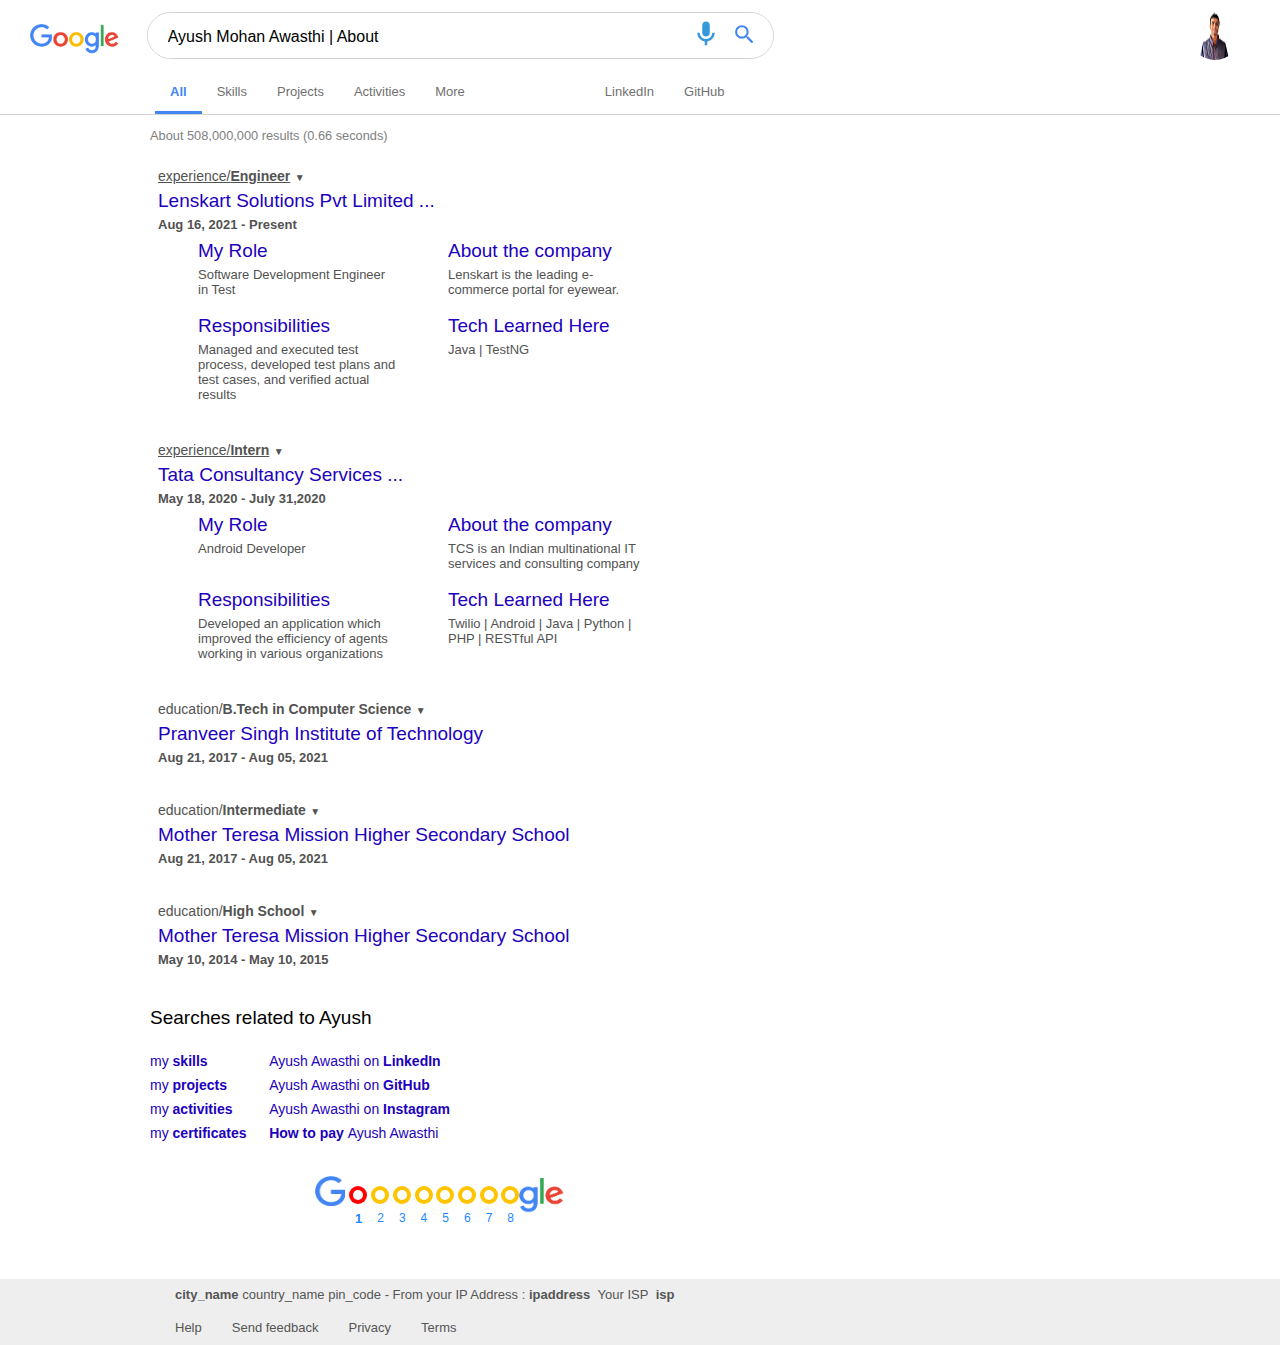
<file: index.html>
<!DOCTYPE html>
<html>

<head>
    <meta charset="UTF-8">
    <meta name="viewport" content="width=device-width, initial-scale=1.0">
    <meta http-equiv="X-UA-Compatible" content="ie=edge">
    <meta name="description" content="Ayush Mohan Awasthi: Former Intern at Tata Consultancy Services, Infosys Cerified Software Programmer, Developer">
    <meta name="keywords" content="Ayush, Mohan, Awasthi,ayush mohan awasthi, website, website of ayush mohan awasthi,ayushmawasthi , kanpur, psit, pranveer singh, institute of Technology, developer, programmer, brogrammers, tcs,infosys,infy, tata consultancy services, internhip at TCS">
    <meta name="robots" content="noindex,nofollow">
	<meta name="google-site-verification" content="7w2g60NiLD3s0f5WfZWv7Onof4WMf_c8eqR58-sQtfo" />
    <title>Ayush Mohan Awasthi</title>
    <link rel="shortcut icon" type="image/ico" href="https://media-exp1.licdn.com/dms/image/C5603AQFtDE-Z0llV3A/profile-displayphoto-shrink_800_800/0/1621324430178?e=1641427200&v=beta&t=HNYuMSIvUrWRlV164iGo85T98xbrF_G5tLGb1G7TwL0" />
    <link rel="stylesheet" type="text/css" href="style.css" />
    <script>
        function  hint(){
            document.getElementById("searchbartext").value="Click on mic button";
        }
        function reset()
        {
            document.getElementById("searchbartext").value="Ayush Mohan Awasthi | About";
        }
        function hintskills()
        {
            document.getElementById("searchbartext").value="Ayush Mohan Awasthi | Skills";
        }
        function hintprojects()
        {
            document.getElementById("searchbartext").value="Ayush Mohan Awasthi | Projects";   
        }
        function hintmail()
        {
            document.getElementById("searchbartext").value="Mail : ayushmawasthi@gmail.com";   
        }
        function hintwhatsapp()
        {
            document.getElementById("searchbartext").value="Ayush Mohan Awasthi | WhatsApp";
        }
        function hintgithub()
        {
            document.getElementById("searchbartext").value="Ayush Mohan Awasthi | GitHub";
        }
        function hintlinkedin()
        {
            document.getElementById("searchbartext").value="Ayush Mohan Awasthi | LinkedIn";
        }
        function hintactivities()
        {
            document.getElementById("searchbartext").value="Ayush Mohan Awasthi | Activites";
        }
        function hintcontact()
        {
            document.getElementById("searchbartext").value="Click to contact";
        }
        function contact()
        {
            window.open("/contact.html");
        }
    </script>

<script>document.documentElement.className = 'js';</script>
<link rel="stylesheet" href="https://use.fontawesome.com/releases/v5.7.1/css/all.css" integrity="sha384-fnmOCqbTlWIlj8LyTjo7mOUStjsKC4pOpQbqyi7RrhN7udi9RwhKkMHpvLbHG9Sr" crossorigin="anonymous">
 <!-- Global site tag (gtag.js) - Google Analytics -->
 <script async src="https://www.googletagmanager.com/gtag/js?id=UA-145445250-1"></script>
 <script>
     window.dataLayer = window.dataLayer || [];

     function gtag() {
         dataLayer.push(arguments);
     }
     gtag('js', new Date());

     gtag('config', 'UA-145445250-1');
 </script>
</head>

<body>
    <div id="header">
        <div id="topbar">
            <img id="searchbarimage" src="./img/google.png" />
            <div id="searchbar" type="text">
                <input id="searchbartext" type="text" value="Ayush Mohan Awasthi | About" />
                <button id="searchbarmic" onclick="speak();" onmouseover="hint();" onmouseout="reset();">
                    <svg xmlns="http://www.w3.org/2000/svg" x="0px" y="0px" width="30" height="30" viewBox="0 0 172 172"
                        style=" fill:#000000;">
                        <g fill="none" fill-rule="nonzero" stroke="none" stroke-width="1" stroke-linecap="butt"
                            stroke-linejoin="miter" stroke-miterlimit="10" stroke-dasharray="" stroke-dashoffset="0"
                            font-family="none" font-weight="none" font-size="none" text-anchor="none"
                            style="mix-blend-mode: normal">
                            <path d="M0,172v-172h172v172z" fill="none"></path>
                            <g fill="#3498db">
                                <path
                                    d="M86,14.33333c-11.87517,0 -21.5,9.62483 -21.5,21.5v43c0,11.87517 9.62483,21.5 21.5,21.5c11.87517,0 21.5,-9.62483 21.5,-21.5v-43c0,-11.87517 -9.62483,-21.5 -21.5,-21.5zM35.83333,78.83333c0,25.26462 18.70044,46.10479 43,49.59277v22.07389h14.33333v-22.07389c24.29956,-3.48799 43,-24.32815 43,-49.59277h-14.33333c0,19.78717 -16.04617,35.83333 -35.83333,35.83333c-19.78717,0 -35.83333,-16.04617 -35.83333,-35.83333z">
                                </path>
                            </g>
                        </g>
                    </svg>
                </button>
                <button id="searchbarbutton">
                    <svg focusable="false" xmlns="http://www.w3.org/2000/svg" viewBox="0 0 24 24">
                        <path
                            d="M15.5 14h-.79l-.28-.27A6.471 6.471 0 0 0 16 9.5 6.5 6.5 0 1 0 9.5 16c1.61 0 3.09-.59 4.23-1.57l.27.28v.79l5 4.99L20.49 19l-4.99-5zm-6 0C7.01 14 5 11.99 5 9.5S7.01 5 9.5 5 14 7.01 14 9.5 11.99 14 9.5 14z">
                        </path>
                    </svg>
                </button>
            </div>

            
            <div id="bellicon"> 
                <div class="words" id="contenteditable">
                    <p id="p"></p>
                </div>
                <script src="/speech.js"></script>
            </div>
            <img id="profileimage" src="./img/profile.png" onmouseover="hintcontact();" onmouseout="reset();" onclick="contact();"/>
        </div>
        <div id="optionsbar">
            <ul id="optionsmenu1">
                <li id="optionsmenuactive">All</li>
                <li><a href="/page2.html">Skills</a></li>
                <li><a href="/page3.html">Projects</a></li>
                <li><a href="/page4.html">Activities</a> </li>
                <li><a href="https://drive.google.com/drive/folders/18jJbYA7wzvamLMFsKdlm2gG1K_rE_6DB?usp=sharing" target="__blank">More</a></li>
            </ul>

            <ul id="optionsmenu2">
                <li><a href="https://www.linkedin.com/in/ayushmawasthi" target="__blank">LinkedIn</a></li>
                <li><a href="https://github.com/ayushmawasthi" target="__blank">GitHub</a></li>
            </ul>
        </div>
    </div>
    <div id="searchresultsarea">
        <p id="searchresultsnumber">About 508,000,000 results (0.66 seconds) </p>
        <div class="searchresult">
            <a href="#">experience/<strong>Engineer</strong></a> <button>▼</button>
            <h2>Lenskart Solutions Pvt Limited ...</h2>
            <p><b>Aug 16, 2021 - Present </b><br></p>
            <div class="subBox_searchresult">
                <div class="sub_searchresult">
                    <h2>My Role</h2>
                    <p class="p1">Software Development Engineer in Test</p>
                </div>
                <div class="sub_searchresult">
                    <h2>About the company</h2>
                    <p class="p1">Lenskart is the leading e-commerce portal for eyewear.</p>
                </div>
                <div class="sub_searchresult">
                    <h2>Responsibilities</h2>
                    <p class="p1">Managed and executed test process, developed test plans and test cases, and verified
                        actual results</p>
                </div>
                <div class="sub_searchresult">
                    <h2>Tech Learned Here </h2>
                    <p class="p1">Java | TestNG</p>
                </div>
            </div>
        </div>

        <div class="searchresult">
            <a href="#">experience/<strong>Intern</strong></a> <button>▼</button>
            <h2>Tata Consultancy Services ...</h2>
            <p><b>May 18, 2020 - July 31,2020 </b><br></p>
            <div class="subBox_searchresult">
                <div class="sub_searchresult">
                    <h2>My Role</h2>
                    <p class="p1">Android Developer</p>
                </div>
                <div class="sub_searchresult">
                    <h2>About the company</h2>
                    <p class="p1">TCS is an Indian multinational IT services and consulting company</p>
                </div>
                <div class="sub_searchresult">
                    <h2>Responsibilities</h2>
                    <p class="p1">Developed an application which improved the efficiency of agents working in
                        various organizations</p>
                </div>
                <div class="sub_searchresult">
                    <h2>Tech Learned Here </h2>
                    <p class="p1">Twilio | Android | Java | Python | PHP | RESTful API</p>
                </div>
            </div>
        </div>

        <div class="searchresult">
            <a>education/<strong>B.Tech in Computer Science</strong></a> <button>▼</button>
            <h2>Pranveer Singh Institute of Technology</h2>

            <p><b>Aug 21, 2017 - Aug 05, 2021 </b></p>
        </div>
        <div class="searchresult">
            <a>education/<strong>Intermediate</strong></a> <button>▼</button>
            <h2>Mother Teresa Mission Higher Secondary School</h2>

            <p><b>Aug 21, 2017 - Aug 05, 2021 </b></p>
        </div>
        <div class="searchresult">
            <a>education/<strong>High School</strong></a> <button>▼</button>
            <h2>Mother Teresa Mission Higher Secondary School</h2>

            <p><b>May 10, 2014 - May 10, 2015 </b></p>
        </div>



        <div class="relatedsearches">
            <h3>Searches related to Ayush</h3>
            <div class="relatedlists">
                <ul class="relatedleft">
                    <li><a href="/page2.html">my <b>skills</b></a></li>
                    <li><a href="/page3.html">my <b>projects</b></a></li>
                    <li><a href="/page4.html">my <b>activities</b></a></li>
                    <li><a href="https://drive.google.com/drive/folders/18jJbYA7wzvamLMFsKdlm2gG1K_rE_6DB?usp=sharing" target="__blank">my <b>certificates</b></a></li>
                </ul>
                <ul class="relatedright">
                    <li><a href="https://www.linkedin.com/in/ayushmawasthi/" target="__blank">Ayush Awasthi on <b>LinkedIn</b></a></li>
                    <li><a href="https://github.com/ayushmawasthi" target="__blank">Ayush Awasthi on <b>GitHub</b></a></li>
                    <li><a href="https://www.instagram.com/ayush.m.awasthi/" target="__blank">Ayush Awasthi on <b>Instagram</b></a></li>
                    <li><a href="https://www.paypal.me/awasthiayush" target="__blank"><b>How to pay </b>Ayush Awasthi</a></li>
                   
                </ul>
            </div>
        </div>


        <div class="pagebar">
            <ul class="pagelist">
                <li><img class="img1" src="./img/g.png"></li>
                <li class="pagelistfirst"><a href="/index.html">1</a></li>
                <li class="pagelistnumber" onmouseover="hintskills();" onmouseout="reset();" ><a href="/page2.html">2</a></li>
                <li class="pagelistnumber" onmouseover="hintprojects();" onmouseout="reset();"><a href="/page3.html">3</a></li>
                <li class="pagelistnumber" onmouseover="hintactivities();" onmouseout="reset();"><a href="/page4.html">4</a></li>
                <li class="pagelistnumber" onmouseover="hintlinkedin();" onmouseout="reset();"><a href="https://www.linkedin.com/in/ayushmawasthi" target="__blank">5</a></li>
                <li class="pagelistnumber" onmouseover="hintgithub();" onmouseout="reset();"><a href="https://www.github.com/ayushmawasthi" target="__blank">6</a></li>
                <li class="pagelistnumber" onmouseover="hintwhatsapp();" onmouseout="reset();"><a href="https://wa.me/919889733252" target="__blank">7</a></li>
                <li class="pagelistnumber" onmouseover="hintmail();" onmouseout="reset();"><a href="mailto:ayushmawasthi@gmail.com">8</a></li>
                <li><img class="img2" src="./img/gle.png"></li>
                
            </ul>
        </div>
    </div>

    <div id="footer">
        <div id="footerlocation">
<script src="/info.js"></script>
            <p id="city"> city_name </p>
            <p>&nbsp;</p>
            <p id="coun"> country_name </p>
            <p>&nbsp;</p>
            <p id="pin"> pin_code </p>
            <p>&nbsp;</p>
            <p> - From your IP Address : </p>
            <p>&nbsp;</p>
            <b><p id="ipadd">ipaddress</p></b>
            <p>&nbsp;&nbsp;</p>
            <p>Your ISP</p>
            <p>&nbsp;&nbsp;</p>
           <b> <p id="isp">isp</p></b>
        </div>

        <ul id="footermenu">
            <li>Help</li>
            <li>Send feedback</li>
            <li>Privacy</li>
            <li>Terms</li>
        </ul>
    </div>
</body>

</html>
</file>
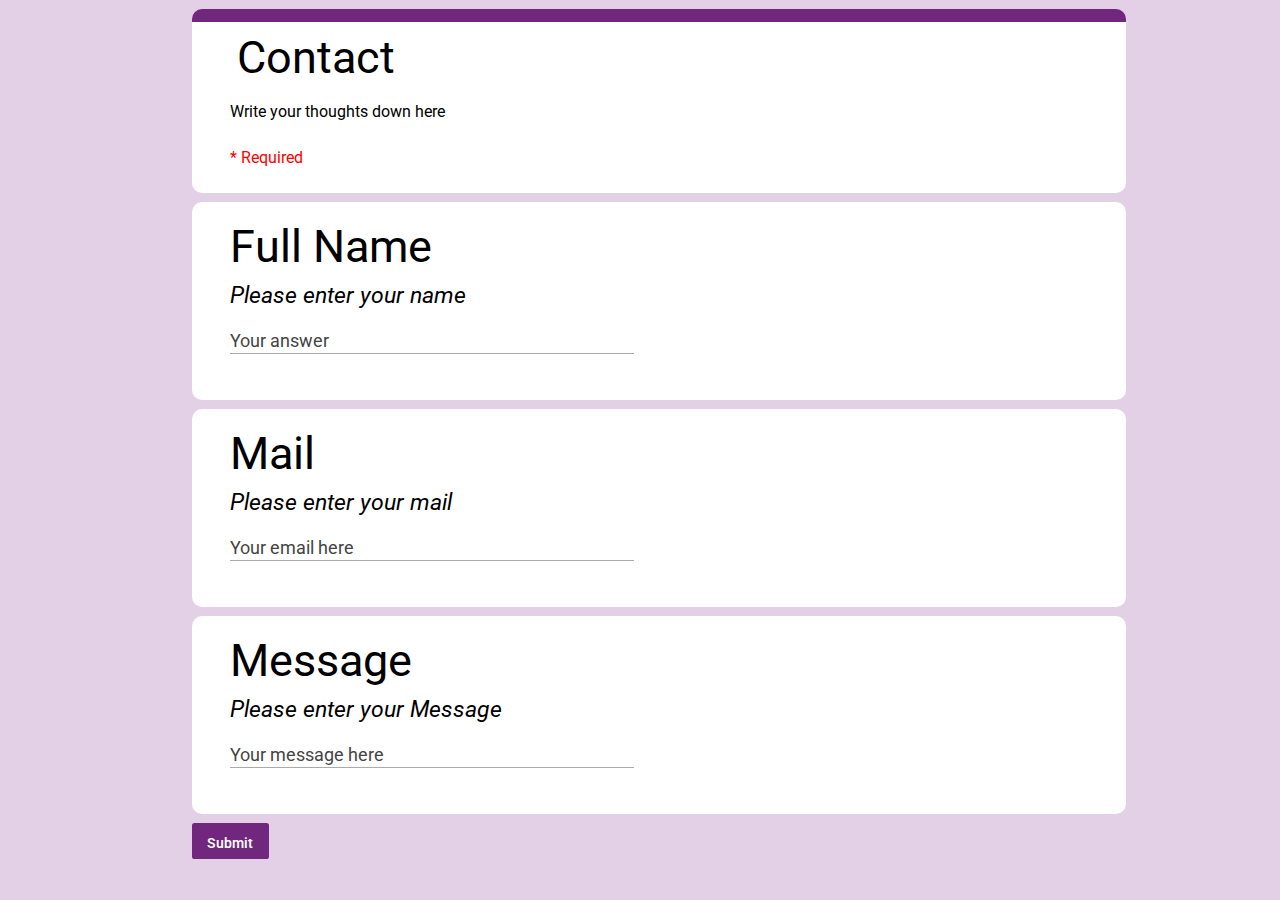
<file: contact.html>
<!DOCTYPE html>
<html lang="en">
<head>
    <meta charset="UTF-8">
    <meta http-equiv="X-UA-Compatible" content="IE=edge">
    <meta name="viewport" content="width=device-width, initial-scale=1.0">
    <link rel="stylesheet" href="style.css">
    <title>Ayush Mohan Awasthi | Contact</title>




    <style>
        @import url('https://fonts.googleapis.com/css2?family=Roboto&display=swap');
*{
    padding: 0;
    margin: 0;
    font-family: 'Roboto', sans-serif;
}
body{
    background: #e3cfe6;
    display: flex;
    flex-direction: column;
    align-items: center;
}

/* Submit Button CSS */

.submit{
    width: 6vw;
    height: 4vh;
    padding-top: 0.5vh;
    font-size: 1.5vh;
    font-weight: 550;
    background: #71277e;
    color: white;
    border: none;
    border-radius: 0.2vw;
}

/* General CSS */

.title{
    font-size: 5vh;
}

.subtitle{
    font-size: 2.5vh;
    margin-top: 1vh;
    font-style: italic;
}

.container{
    width: 70vw;
}

.subcontainer{
    width: 100%;
    height: 18vh;
    margin-top: 1vh;
    margin-bottom: 1vh;
    background: white;
    border-radius: 10px;
    padding-left: 3vw;
}

/* Heading CSS */

.headingcard{
    border-top: 1.5vh solid #71277e;
    height: 19vh;
}

.heading{
    margin-top: 1vh;
    margin-left: 0.5vw;
    font-size: 5vh
}

.subheading{
    margin-top: 2vh;

}

.required{
    margin-top: 3vh;
    color: red;
}

/* Name input CSS */
.namecard{
    padding-top: 2vh;
    height: 20vh;
}

input[type=text]{
    font-size: 1.5vh;
    padding-top: 0.5vh;
    padding-left: 0.vw;
    border: none;
    border-bottom: 0.1vh solid #aaa;
    height: 2.5vh;
    width: 45%;
    margin-top: 2vh;
}
input[type=text]{
    outline: none;
}

::placeholder { 
    color: #444;
    opacity: 1;
    font-size: 2vh; 
}
  
:-ms-input-placeholder { 
    color: #444;
}
  
::-ms-input-placeholder {
    color: #444;
}


input[type=radio]{
    transform: scale(1.5);
    width: 4vw;
    margin-top: 2vh;
}

/* Checkboxes Button CSS */

.checkboxcard{
    padding-top: 2vh;
    height: 30vh;
}

.checkoption{
    margin-top: 2vh;
}

    </style>
</head>
<body>
    <div class="container">
        <div class="subcontainer headingcard">
            <p class="heading">Contact</p>
            <p class="subheading"> Write your thoughts down here</p>
            <p class="required">* Required</p>
        </div>
        <form action="send.php" method="post">
        <div class="subcontainer namecard">
            <p class="title">Full Name</p>
            <p class="subtitle">Please enter your name</p>
            <input type="text" placeholder="Your answer" name="name" required>
        </div>
        <div class="subcontainer namecard">
            <p class="title">Mail</p>
            <p class="subtitle">Please enter your mail</p>
            <input type="text" placeholder="Your email here"  name="email" required>
        </div>
        <div class="subcontainer namecard">
            <p class="title">Message</p>
            <p class="subtitle">Please enter your Message</p>
            <input type="text" placeholder="Your message here" name="message" required>
        </div>
        <button class="submit" type="submit">Submit</button>
        </form>
    </div>
</body>
</html>
</file>
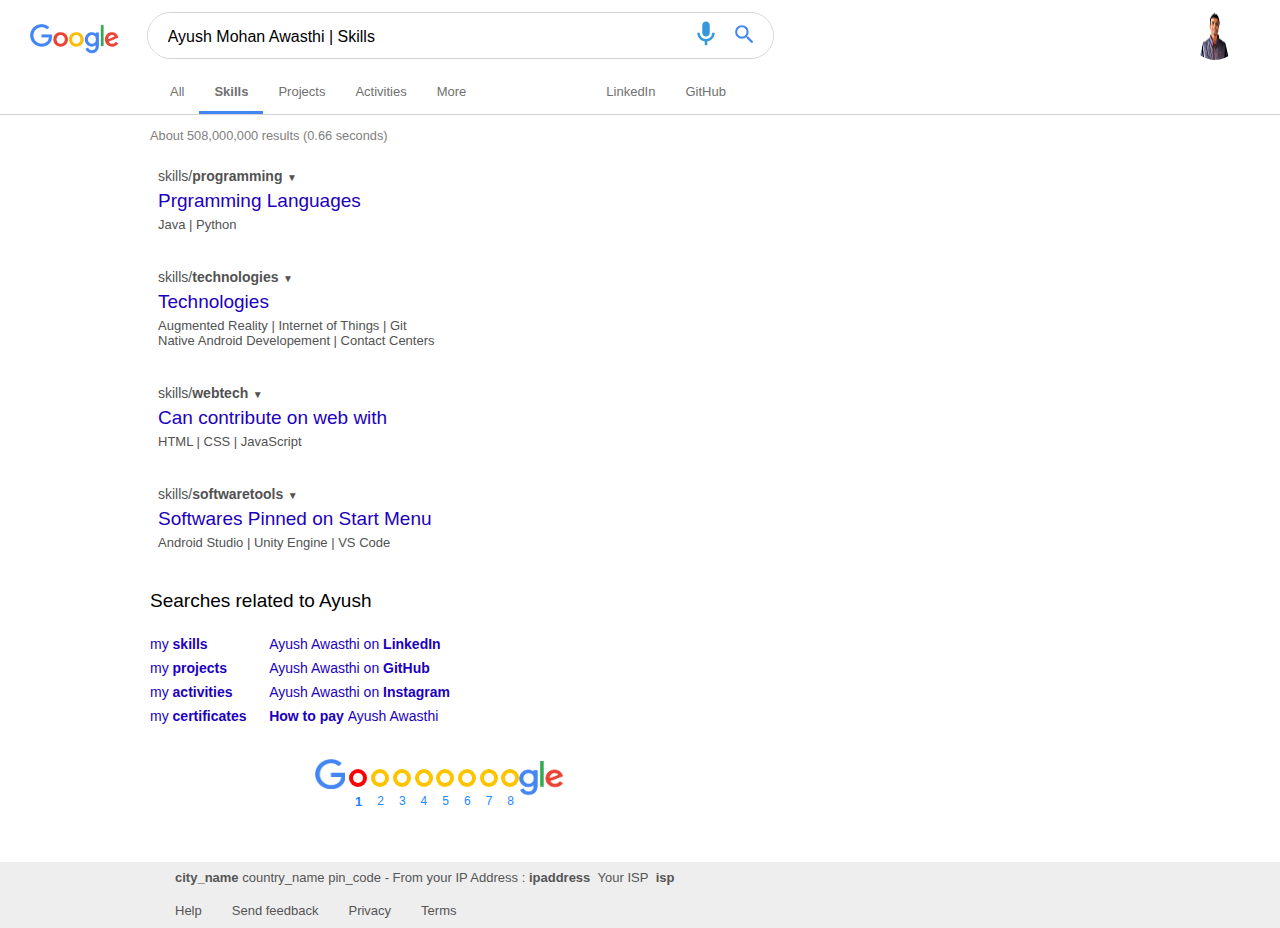
<file: page2.html>
<!DOCTYPE html>
<html>

<head>
    <title>Ayush Mohan Awasthi | Skills</title>
    <link rel="shortcut icon" type="image/ico" href="https://media-exp1.licdn.com/dms/image/C5603AQFtDE-Z0llV3A/profile-displayphoto-shrink_800_800/0/1621324430178?e=1641427200&v=beta&t=HNYuMSIvUrWRlV164iGo85T98xbrF_G5tLGb1G7TwL0" />
    <link rel="stylesheet" type="text/css" href="style.css" />
    <script>
        function hint(){
            document.getElementById("searchbartext").value="Click on mic button";
        }
        function reset()
        {
            document.getElementById("searchbartext").value="Ayush Mohan Awasthi | Skills";
        }
        function hintabout()
        {
            document.getElementById("searchbartext").value="Ayush Mohan Awasthi | About";
        }
        function hintprojects()
        {
            document.getElementById("searchbartext").value="Ayush Mohan Awasthi | Projects";   
        }
        function hintmail()
        {
            document.getElementById("searchbartext").value="Mail : ayushmawasthi@gmail.com";   
        }
        function hintwhatsapp()
        {
            document.getElementById("searchbartext").value="Ayush Mohan Awasthi | WhatsApp";
        }
        function hintgithub()
        {
            document.getElementById("searchbartext").value="Ayush Mohan Awasthi | GitHub";
        }
        function hintlinkedin()
        {
            document.getElementById("searchbartext").value="Ayush Mohan Awasthi | LinkedIn";
        }
        function hintactivities()
        {
            document.getElementById("searchbartext").value="Ayush Mohan Awasthi | Activites";
        }
        function hintcontact()
        {
            document.getElementById("searchbartext").value="Click to contact";
        }
    </script>
</head>

<body>
    <div id="header">
        <div id="topbar">
            <img id="searchbarimage" src="./img/google.png" />
            <div id="searchbar" type="text">
                <input id="searchbartext" type="text" value="Ayush Mohan Awasthi | Skills" />
                <button id="searchbarmic"  onclick="speak();" onmouseover="hint();" onmouseout="reset();">
                    <svg xmlns="http://www.w3.org/2000/svg" x="0px" y="0px" width="30" height="30" viewBox="0 0 172 172"
                        style=" fill:#000000;">
                        <g fill="none" fill-rule="nonzero" stroke="none" stroke-width="1" stroke-linecap="butt"
                            stroke-linejoin="miter" stroke-miterlimit="10" stroke-dasharray="" stroke-dashoffset="0"
                            font-family="none" font-weight="none" font-size="none" text-anchor="none"
                            style="mix-blend-mode: normal">
                            <path d="M0,172v-172h172v172z" fill="none"></path>
                            <g fill="#3498db">
                                <path
                                    d="M86,14.33333c-11.87517,0 -21.5,9.62483 -21.5,21.5v43c0,11.87517 9.62483,21.5 21.5,21.5c11.87517,0 21.5,-9.62483 21.5,-21.5v-43c0,-11.87517 -9.62483,-21.5 -21.5,-21.5zM35.83333,78.83333c0,25.26462 18.70044,46.10479 43,49.59277v22.07389h14.33333v-22.07389c24.29956,-3.48799 43,-24.32815 43,-49.59277h-14.33333c0,19.78717 -16.04617,35.83333 -35.83333,35.83333c-19.78717,0 -35.83333,-16.04617 -35.83333,-35.83333z">
                                </path>
                            </g>
                        </g>
                    </svg>
                </button>
                <button id="searchbarbutton">
                    <svg focusable="false" xmlns="http://www.w3.org/2000/svg" viewBox="0 0 24 24">
                        <path
                            d="M15.5 14h-.79l-.28-.27A6.471 6.471 0 0 0 16 9.5 6.5 6.5 0 1 0 9.5 16c1.61 0 3.09-.59 4.23-1.57l.27.28v.79l5 4.99L20.49 19l-4.99-5zm-6 0C7.01 14 5 11.99 5 9.5S7.01 5 9.5 5 14 7.01 14 9.5 11.99 14 9.5 14z">
                        </path>
                    </svg>
                </button>
            </div>

            
            <div id="bellicon">
                <div class="words" id="contenteditable">
                    <p id="p"></p>
                </div>
                <script src="/speech.js"></script>
            </div>
            <img id="profileimage" src="./img/profile.png" onmouseover="hintcontact();" onmouseout="reset();"/>
        </div>
        <div id="optionsbar">
            <ul id="optionsmenu1">
                <li><a href="/index.html">All</a></li>
                <li id="optionsmenuactive"><a href="/page2.html">Skills</a></li>
                <li><a href="/page3.html">Projects</a></li>
                <li><a href="/page4.html">Activities</a> </li>
                <li><a href="https://drive.google.com/drive/folders/18jJbYA7wzvamLMFsKdlm2gG1K_rE_6DB?usp=sharing" target="__blank">More</a></li>
            </ul>

            <ul id="optionsmenu2">
                <li><a href="https://www.linkedin.com/in/ayushmawasthi" target="__blank">LinkedIn</a></li>
                <li><a href="https://github.com/ayushmawasthi" target="__blank">GitHub</a></li>
            </ul>
        </div>
    </div>
    <div id="searchresultsarea">
        <p id="searchresultsnumber">About 508,000,000 results (0.66 seconds) </p>
        <div class="searchresult">
            <a>skills/<strong>programming</strong></a> <button>▼</button>
            <h2>Prgramming Languages</h2>
            <p>Java | Python</p>
        </div>

        <div class="searchresult">
            <a>skills/<strong>technologies</strong></a> <button>▼</button>
            <h2>Technologies</h2>

            <p>Augmented Reality | Internet of Things | Git <br>
                Native Android Developement | Contact Centers</p>
        </div>

        <div class="searchresult">
            <a>skills/<strong>webtech</strong></a> <button>▼</button>
            <h2>Can contribute on web with</h2>

            <p>HTML | CSS | JavaScript</p>
        </div>

        <div class="searchresult">
            <a>skills/<strong>softwaretools</strong></a> <button>▼</button>
            <h2>Softwares Pinned on Start Menu</h2>

            <p>Android Studio | Unity Engine | VS Code</p>
        </div>
        

        <div class="relatedsearches">
            <h3>Searches related to Ayush</h3>
            <div class="relatedlists">
                <ul class="relatedleft">
                    <li><a href="/page2.html">my <b>skills</b></a></li>
                    <li><a href="/page3.html">my <b>projects</b></a></li>
                    <li><a href="/page4.html">my <b>activities</b></a></li>
                    <li><a href="https://drive.google.com/drive/folders/18jJbYA7wzvamLMFsKdlm2gG1K_rE_6DB?usp=sharing" target="__blank">my <b>certificates</b></a></li>
                </ul>
                <ul class="relatedright">
                    <li><a href="https://www.linkedin.com/in/ayushmawasthi/" target="__blank">Ayush Awasthi on <b>LinkedIn</b></a></li>
                    <li><a href="https://github.com/ayushmawasthi" target="__blank">Ayush Awasthi on <b>GitHub</b></a></li>
                    <li><a href="https://www.instagram.com/ayush.m.awasthi/" target="__blank">Ayush Awasthi on <b>Instagram</b></a></li>
                    <li><a href="https://www.paypal.me/awasthiayush" target="__blank"><b>How to pay </b>Ayush Awasthi</a></li>
                   
                </ul>
            </div>
        </div>


        <div class="pagebar">
            <ul class="pagelist">
                <li><img class="img1" src="./img/g.png"></li>
                <li class="pagelistfirst" onmouseover="hintabout();" onmouseout="reset();" ><a href="/index.html">1</a></li>
                <li class="pagelistnumber" ><a href="/page2.html">2</a></li>
                <li class="pagelistnumber" onmouseover="hintprojects();" onmouseout="reset();"><a href="/page3.html">3</a></li>
                <li class="pagelistnumber" onmouseover="hintactivities();" onmouseout="reset();"><a href="/page4.html">4</a></li>
                <li class="pagelistnumber" onmouseover="hintlinkedin();" onmouseout="reset();"><a href="https://www.linkedin.com/in/ayushmawasthi" target="__blank">5</a></li>
                <li class="pagelistnumber" onmouseover="hintgithub();" onmouseout="reset();"><a href="https://www.github.com/ayushmawasthi" target="__blank">6</a></li>
                <li class="pagelistnumber" onmouseover="hintwhatsapp();" onmouseout="reset();"><a href="https://wa.me/919889733252" target="__blank">7</a></li>
                <li class="pagelistnumber" onmouseover="hintmail();" onmouseout="reset();"><a href="mailto:ayushmawasthi@gmail.com">8</a></li>
                <li><img class="img2" src="./img/gle.png"></li>
                
            </ul>
        </div>
    </div>

    <div id="footer">
        <div id="footerlocation">
            <script src="/info.js"></script>
            <p id="city"> city_name </p>
            <p>&nbsp;</p>
            <p id="coun"> country_name </p>
            <p>&nbsp;</p>
            <p id="pin"> pin_code </p>
            <p>&nbsp;</p>
            <p> - From your IP Address : </p>
            <p>&nbsp;</p>
            <b><p id="ipadd">ipaddress</p></b>
            <p>&nbsp;&nbsp;</p>
            <p>Your ISP</p>
            <p>&nbsp;&nbsp;</p>
           <b> <p id="isp">isp</p></b>

        </div>


        <ul id="footermenu">
            <li>Help</li>
            <li>Send feedback</li>
            <li>Privacy</li>
            <li>Terms</li>
        </ul>
    </div>
</body>


</html>
</file>
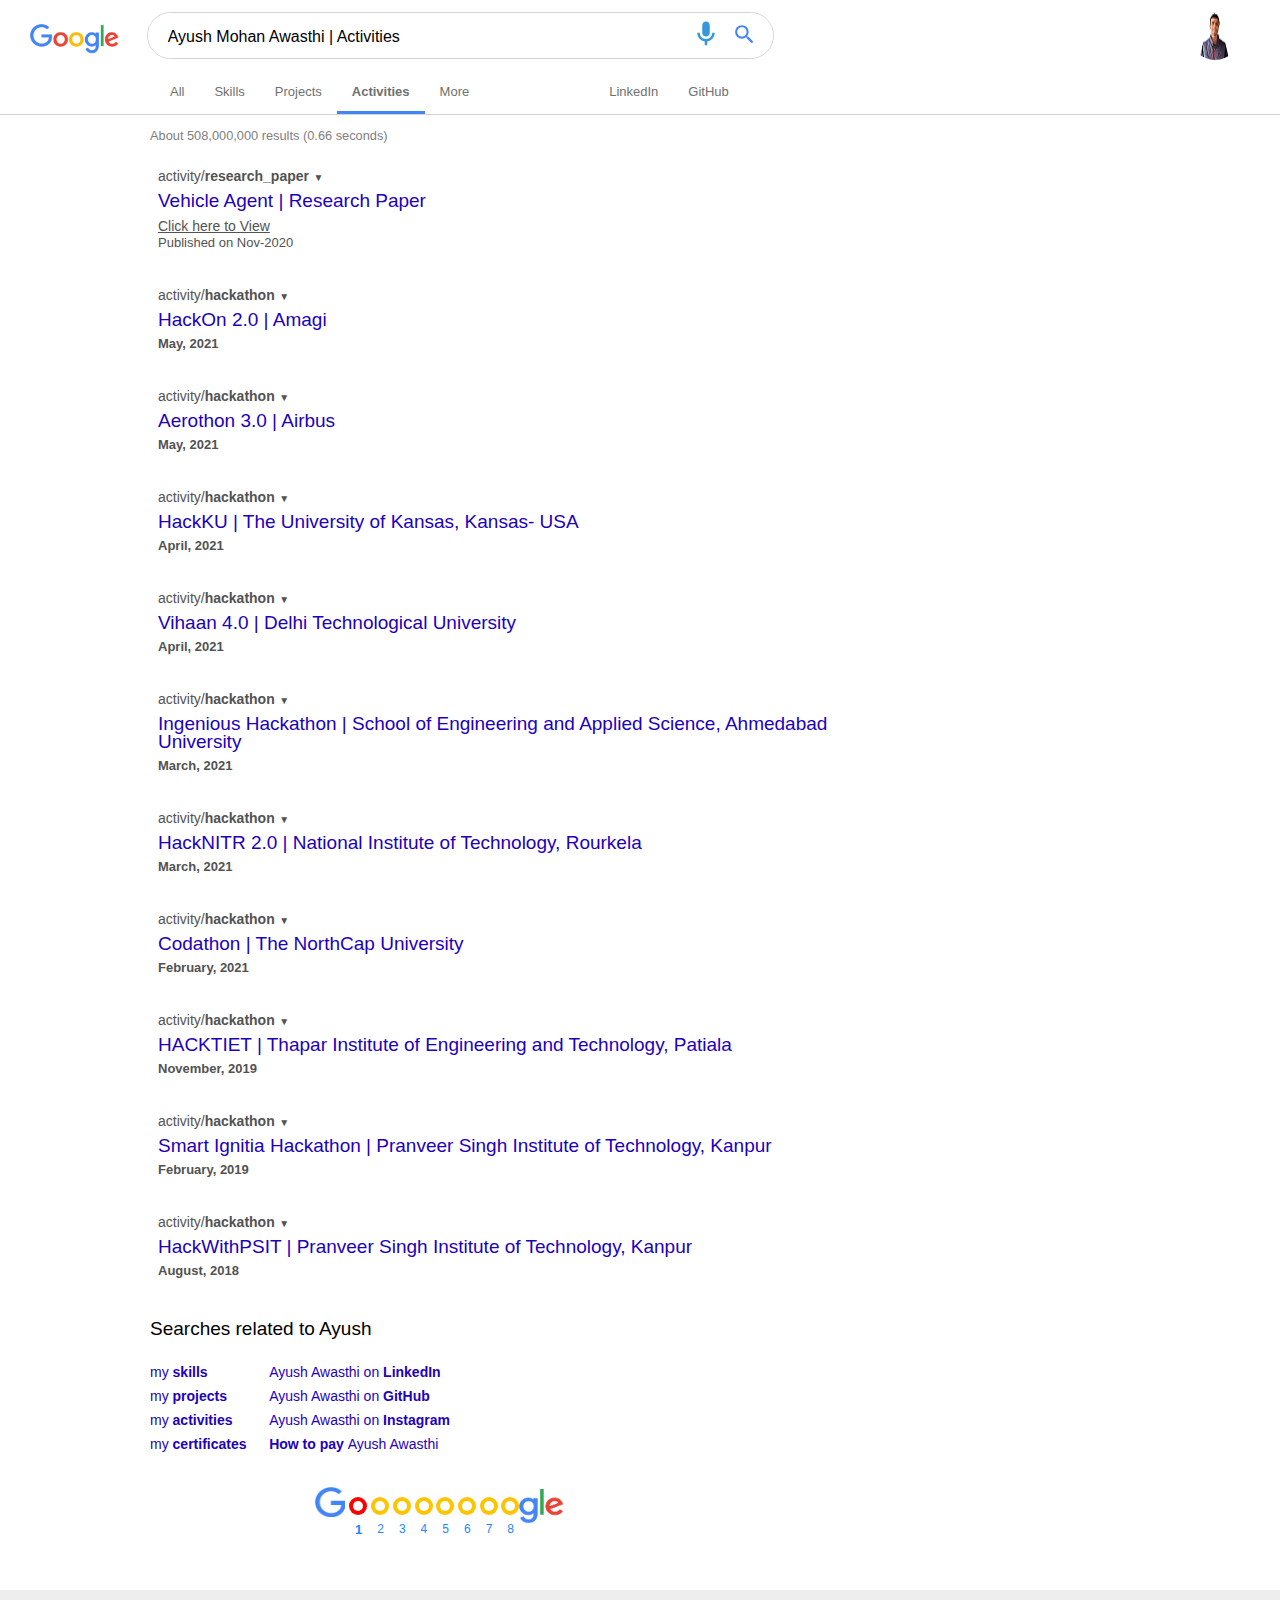
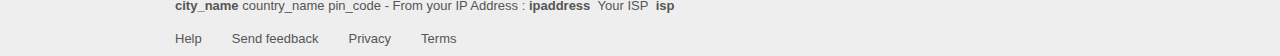
<file: page4.html>
<!DOCTYPE html>
<html>

<head>
    <title>Ayush Mohan Awasthi | Activites</title>
    <link rel="shortcut icon" type="image/ico" href="images/favicon.ico" />
    <link rel="stylesheet" type="text/css" href="style.css" />
    <script>
        function  hint(){
            document.getElementById("searchbartext").value="Click on mic button";
        }
        function reset()
        {
            document.getElementById("searchbartext").value="Ayush Mohan Awasthi | Activities";
        }
        function hintabout()
        {
            document.getElementById("searchbartext").value="Ayush Mohan Awasthi | About";
        }
        function hintprojects()
        {
            document.getElementById("searchbartext").value="Ayush Mohan Awasthi | Projects";
        }
        function hintskills()
        {
            document.getElementById("searchbartext").value="Ayush Mohan Awasthi | Skills";   
        }
        function hintmail()
        {
            document.getElementById("searchbartext").value="Mail : ayushmawasthi@gmail.com";   
        }
        function hintwhatsapp()
        {
            document.getElementById("searchbartext").value="Ayush Mohan Awasthi | WhatsApp";
        }
        function hintgithub()
        {
            document.getElementById("searchbartext").value="Ayush Mohan Awasthi | GitHub";
        }
        function hintlinkedin()
        {
            document.getElementById("searchbartext").value="Ayush Mohan Awasthi | LinkedIn";
        }
        function hintcontact()
        {
            document.getElementById("searchbartext").value="Click to contact";
        }
    </script>
</head>

<body>
    <div id="header">
        <div id="topbar">
            <img id="searchbarimage" src="./img/google.png" />
            <div id="searchbar" type="text">
                <input id="searchbartext" type="text" value="Ayush Mohan Awasthi | Activities" />
                <button id="searchbarmic"  onclick="speak();" onmouseover="hint();" onmouseout="reset();">
                    <svg xmlns="http://www.w3.org/2000/svg" x="0px" y="0px" width="30" height="30" viewBox="0 0 172 172"
                        style=" fill:#000000;">
                        <g fill="none" fill-rule="nonzero" stroke="none" stroke-width="1" stroke-linecap="butt"
                            stroke-linejoin="miter" stroke-miterlimit="10" stroke-dasharray="" stroke-dashoffset="0"
                            font-family="none" font-weight="none" font-size="none" text-anchor="none"
                            style="mix-blend-mode: normal">
                            <path d="M0,172v-172h172v172z" fill="none"></path>
                            <g fill="#3498db">
                                <path
                                    d="M86,14.33333c-11.87517,0 -21.5,9.62483 -21.5,21.5v43c0,11.87517 9.62483,21.5 21.5,21.5c11.87517,0 21.5,-9.62483 21.5,-21.5v-43c0,-11.87517 -9.62483,-21.5 -21.5,-21.5zM35.83333,78.83333c0,25.26462 18.70044,46.10479 43,49.59277v22.07389h14.33333v-22.07389c24.29956,-3.48799 43,-24.32815 43,-49.59277h-14.33333c0,19.78717 -16.04617,35.83333 -35.83333,35.83333c-19.78717,0 -35.83333,-16.04617 -35.83333,-35.83333z">
                                </path>
                            </g>
                        </g>
                    </svg>
                </button>
                <button id="searchbarbutton">
                    <svg focusable="false" xmlns="http://www.w3.org/2000/svg" viewBox="0 0 24 24">
                        <path
                            d="M15.5 14h-.79l-.28-.27A6.471 6.471 0 0 0 16 9.5 6.5 6.5 0 1 0 9.5 16c1.61 0 3.09-.59 4.23-1.57l.27.28v.79l5 4.99L20.49 19l-4.99-5zm-6 0C7.01 14 5 11.99 5 9.5S7.01 5 9.5 5 14 7.01 14 9.5 11.99 14 9.5 14z">
                        </path>
                    </svg>
                </button>
            </div>

            
            <div id="bellicon">
                <div class="words" id="contenteditable">
                    <p id="p"></p>
                </div>
                <script src="/speech.js"></script>
            </div>
            <img id="profileimage" src="./img/profile.png" onmouseover="hintcontact();" onmouseout="reset();"/>
        </div>
        <div id="optionsbar">
            <ul id="optionsmenu1">
                <li><a href="/index.html">All</a></li>
                <li><a href="/page2.html">Skills</a></li>
                <li><a href="/page3.html">Projects</a></li>
                <li id="optionsmenuactive"><a href="/page4.html">Activities</a> </li>
                <li><a href="https://drive.google.com/drive/folders/18jJbYA7wzvamLMFsKdlm2gG1K_rE_6DB?usp=sharing" target="__blank">More</a></li>
            </ul>

            <ul id="optionsmenu2">
                <li><a href="https://www.linkedin.com/in/ayushmawasthi" target="__blank">LinkedIn</a></li>
                <li><a href="https://github.com/ayushmawasthi" target="__blank">GitHub</a></li>
            </ul>
        </div>
    </div>
    <div id="searchresultsarea">
        <p id="searchresultsnumber">About 508,000,000 results (0.66 seconds) </p>
       
        <div class="searchresult">
            <a>activity/<strong>research_paper</strong></a> <button>▼</button>
            <h2>Vehicle Agent | Research Paper</h2>
            <a href="https://www.ijeast.com/papers/262-264,Tesma507,IJEAST.pdf" target="__blank">Click here to View</a>

            <p>Published on Nov-2020</p>
        </div>

        <div class="searchresult">
            <a>activity/<strong>hackathon</strong></a> <button>▼</button>
            <h2>HackOn 2.0 | Amagi</h2>

            <p><b>May, 2021</b></p>
        </div>
        <div class="searchresult">
            <a>activity/<strong>hackathon</strong></a> <button>▼</button>
            <h2>Aerothon 3.0 | Airbus</h2>

            <p><b>May, 2021</b></p>
        </div>
        <div class="searchresult">
            <a>activity/<strong>hackathon</strong></a> <button>▼</button>
            <h2>HackKU | The University of Kansas, Kansas- USA</h2>

            <p><b>April, 2021</b></p>
        </div>
        <div class="searchresult">
            <a>activity/<strong>hackathon</strong></a> <button>▼</button>
            <h2>Vihaan 4.0 | Delhi Technological University</h2>

            <p><b>April, 2021</b></p>
        </div>
        <div class="searchresult">
            <a>activity/<strong>hackathon</strong></a> <button>▼</button>
            <h2>Ingenious Hackathon | School of Engineering and Applied Science, Ahmedabad University</h2>

            <p><b>March, 2021</b></p>
        </div>
        <div class="searchresult">
            <a>activity/<strong>hackathon</strong></a> <button>▼</button>
            <h2>HackNITR 2.0 | National Institute of Technology, Rourkela</h2>

            <p><b>March, 2021</b></p>
        </div>
        <div class="searchresult">
            <a>activity/<strong>hackathon</strong></a> <button>▼</button>
            <h2>Codathon | The NorthCap University</h2>

            <p><b>February, 2021</b></p>
        </div>
        <div class="searchresult">
            <a>activity/<strong>hackathon</strong></a> <button>▼</button>
            <h2>HACKTIET | Thapar Institute of Engineering and Technology, Patiala</h2>

            <p><b>November, 2019</b></p>
        </div>
        <div class="searchresult">
            <a>activity/<strong>hackathon</strong></a> <button>▼</button>
            <h2>Smart Ignitia Hackathon | Pranveer Singh Institute of Technology, Kanpur</h2>

            <p><b>February, 2019</b></p>
        </div>
        <div class="searchresult">
            <a>activity/<strong>hackathon</strong></a> <button>▼</button>
            <h2>HackWithPSIT | Pranveer Singh Institute of Technology, Kanpur</h2>

            <p><b>August, 2018</b></p>
        </div>



        <div class="relatedsearches">
            <h3>Searches related to Ayush</h3>
            <div class="relatedlists">
                <ul class="relatedleft">
                    <li><a href="/page2.html">my <b>skills</b></a></li>
                    <li><a href="/page3.html">my <b>projects</b></a></li>
                    <li><a href="/page4.html">my <b>activities</b></a></li>
                    <li><a href="https://drive.google.com/drive/folders/18jJbYA7wzvamLMFsKdlm2gG1K_rE_6DB?usp=sharing" target="__blank">my <b>certificates</b></a></li>
                </ul>
                <ul class="relatedright">
                    <li><a href="https://www.linkedin.com/in/ayushmawasthi/" target="__blank">Ayush Awasthi on <b>LinkedIn</b></a></li>
                    <li><a href="https://github.com/ayushmawasthi" target="__blank">Ayush Awasthi on <b>GitHub</b></a></li>
                    <li><a href="https://www.instagram.com/ayush.m.awasthi/" target="__blank">Ayush Awasthi on <b>Instagram</b></a></li>
                    <li><a href="https://www.paypal.me/awasthiayush" target="__blank"><b>How to pay </b>Ayush Awasthi</a></li>
                   
                </ul>
            </div>
        </div>


        <div class="pagebar">
            <ul class="pagelist">
                <li><img class="img1" src="./img/g.png"></li>
                <li class="pagelistfirst" onmouseover="hintabout();" onmouseout="reset();" ><a href="/index.html">1</a></li>
                <li class="pagelistnumber"  onmouseover="hintskills();" onmouseout="reset();" ><a href="/page2.html">2</a></li>
                <li class="pagelistnumber"  onmouseover="hintprojects();" onmouseout="reset();"><a href="/page3.html">3</a></li>
                <li class="pagelistnumber" ><a href="/page4.html">4</a></li>
                <li class="pagelistnumber" onmouseover="hintlinkedin();" onmouseout="reset();"><a href="https://www.linkedin.com/in/ayushmawasthi" target="__blank">5</a></li>
                <li class="pagelistnumber" onmouseover="hintgithub();" onmouseout="reset();"><a href="https://www.github.com/ayushmawasthi" target="__blank">6</a></li>
                <li class="pagelistnumber" onmouseover="hintwhatsapp();" onmouseout="reset();"><a href="https://wa.me/919889733252" target="__blank">7</a></li>
                <li class="pagelistnumber" onmouseover="hintmail();" onmouseout="reset();"><a href="mailto:ayushmawasthi@gmail.com">8</a></li>
                <li><img class="img2" src="./img/gle.png"></li>
            </ul>
        </div>
    </div>

    <div id="footer">
        <div id="footerlocation">
            <script src="/info.js"></script>
            <p id="city"> city_name </p>
            <p>&nbsp;</p>
            <p id="coun"> country_name </p>
            <p>&nbsp;</p>
            <p id="pin"> pin_code </p>
            <p>&nbsp;</p>
            <p> - From your IP Address : </p>
            <p>&nbsp;</p>
            <b><p id="ipadd">ipaddress</p></b>
            <p>&nbsp;&nbsp;</p>
            <p>Your ISP</p>
            <p>&nbsp;&nbsp;</p>
           <b> <p id="isp">isp</p></b>
        </div>

        <ul id="footermenu">
            <li>Help</li>
            <li>Send feedback</li>
            <li>Privacy</li>
            <li>Terms</li>
        </ul>
    </div>
</body>

</html>
</file>
<file: style.css>
body {
    min-height: 100%;
    position: relative;
}

#topbar {
    display: flex;
    height: 64px;
    width: 100%;
    align-items: flex-end;
    position: fixed;
    background-color: white;
}

#searchbarimage {
    height: 30px;
    padding: 0px 28px 10px 30px;
    cursor: pointer;
}

html,
body {
    margin: 0;
    padding: 0;
    height: auto;
}

#searchbarmic {
    height: 45px;
    width: 35px;
    margin-left: auto;
    background-color: white;
}

#searchbarmic img {
    height: 25px;
}

#searchbarbutton {
    height: 45px;
    width: 55px;
    position: relative;
    margin-right: -2px;
    background-color: white;
}

#searchbarbutton svg {
    height: 25px;
    width: 35px;
    position: relative;
    left: -3px;
}

#searchbarbutton svg path {
    fill: #4285F4
}

#searchbar {
    width: 625px;
    height: 45px;
    border-radius: 100px;
    border-color: lightgray;
    border-style: solid;
    border-width: 1px;
    font-size: 16px;
    position: relative;
    bottom: 5px;
    overflow: hidden;
    display: flex;
    z-index: 100;
}

#searchbar:hover {
    box-shadow: 0px 2px 5px rgba(0, 0, 0, 0.1);
}

#searchbar>input {
    height: 45px;
    border-style: none;
    font-size: 16px;
    line-height: 45px;
    padding-left: 20px;
    flex: 1;
}

#searchbar>input:focus {
    outline: none;
}

#searchbar button {
    border: none;
    cursor: pointer;
}

#searchbar button:focus {
    outline: none;
}



#optionsmenuactive::after {
    content: '';
    display: block;
    position: absolute;
    width: 100%;
    height: 3px;
    background-color: #4285F4;
    left: 5px;
    bottom: 0px;
}

#optionsmenu2 {
    list-style: none;
    display: flex;
    flex-direction: row;
    padding: 0px;
    margin: 0px;
    margin-left: 110px;
}

#optionsmenu2 li {
    padding: 0px 10px 15px 20px;
}
#optionsmenu2 a {
    text-decoration: none;
    color: rgb(112, 112, 112);
}

#searchresultsarea {
    margin-left: 150px;
    font-family: 'Arial';
    width: 700px;
}

#searchresultsnumber {
    font-size: 0.8rem;
    color: gray;
}

.searchresult {
    margin-left: 8px;
    margin-bottom: 25px;
}

.searchresult h2 {
    font-size: 19px;
    line-height: 18px;
    font-weight: normal;
    color: rgb(29, 1, 189);
    margin-bottom: 7px;
    margin-top: 7px;
}

.searchresult a {
    font-size: 14px;
    line-height: 14px;
    color: rgb(82, 82, 82);
    margin-bottom: 0px;
}

.searchresult button {
    font-size: 10px;
    line-height: 14px;
    color: rgb(82, 82, 82);
    margin-bottom: 0px;
    margin-top: 15px;
    padding: 0px;
    border-width: 0px;
    background-color: white;
}

.subBox_searchresult {
    display: flex;
    flex-wrap: wrap;
    width: 600px;
    margin: -10px 20px;
    padding: 0px 20px;
}

.subBox2_searchresult {
    display: flex;
    flex-wrap: wrap;
    width: 650px;
}

.Videos_box {
    border: 1px solid #ddd;
    border-radius: 10px;
    width: 313px;
    margin-right: 10px;
    overflow: hidden;
}

.Videos_box h2 {
    font-size: 16px;
    line-height: 17px;
    font-weight: normal;
    color: rgb(29, 1, 189);
    margin-bottom: 5px;
    margin: 7px 0px 5px 7px;
}

.Videos_box div {
    height: 50px;
    margin: 7px 0px 4px 7px;
}

.Videos_box p {
    margin: 7px 0px 7px 7px;
}

.sub_searchresult {
    width: 250px;
}

.sub_searchresult .p1 {
    width: 200px;
    font-size: 13px;
    margin-top: 0px;
    color: rgb(82, 82, 82);
}

#bellicon {
    
    height: 20px;
    position: absolute;
    right: 90px;
    bottom: 18px;
}

#profileimage {
    border-radius: 50px;
    width: 50px;
    height: 50px;
    position: absolute;
    right: 40px;
    bottom: 12px;
    top: 10px;
}

#optionsbar {
    width: 100%;
    height: 50px;
    border-width: 0px;
    border-bottom: 1px;
    border-color: lightgray;
    border-style: solid;
    display: flex;
    align-items: flex-end;
    font-family: 'Arial';
    font-size: 13px;
    color: rgb(112, 112, 112);
    padding-top: 64px;
}

#optionsmenu1 {
    list-style: none;
    display: flex;
    flex-direction: row;
    padding: 0px;
    margin: 0px;
    margin-left: 150px;
}

#optionsmenu1 li {
    padding: 0px 10px 15px 20px;
}
#optionsmenu1 a {
    text-decoration: none;
    color: rgb(112, 112, 112);
}

#optionsmenuactive {
    color: #4285F4;
    font-weight: bold;
    position: relative;
    z-index: -1;
}

.searchresult p {
    width: 625px;
    font-size: 13px;
    margin-top: 0px;
    color: rgb(82, 82, 82);
}

.relatedsearches h3 {
    font-weight: normal;
    font-size: 19px;
    margin-top: 40px;
    margin-bottom: 10px;
}

.relatedlists ul {
    list-style: none;
    color: rgb(29, 1, 189);
    padding-left: 0px;
    font-size: 14px;
    margin-bottom: 50px;
}

.relatedlists {
    display: flex;
    flex-direction: row;
    justify-content: space-between;
    width: 300px;
}

.relatedlists ul li {
    margin-bottom: 8px;
}
.relatedlists ul li a {

    text-decoration: none;
    color: rgb(29, 1, 189);
}

.pagelist {
    list-style: none;
    color: rgb(29, 135, 255);
    display: flex;
    flex-direction: row;
    font-size: 12px;
    margin-bottom: 30px;
    margin-left: 100px;
}

.pagelistprevious::before {
    content: '<';
    display: block;
    position: absolute;
    right: 12px;
    top: -35px;
    color: rgb(29, 135, 255);
    font-size: 20px;
    transform: scale(0.7, 1.2);
}

.pagelistprevious::after {
    content: '';
    display: block;
    position: absolute;
    right: -40px;
    top: -35px;
    width: 40px;
    height: 40px;
    background-image: url('images/g.png');
    background-repeat: no-repeat;
    background-size: 28px;
}

.pagelistfirst {
    margin-left: 20px;
    font-size: 13px;
}
.pagelistfirst a {
    text-decoration: none;
    color: rgb(29, 135, 255);
    font-weight: bolder;
}


.pagelistnumber::before,
.pagelistfirst::before {
    content: '';
    display: block;
    position: absolute;
    left: -2px;
    top: -21px;
    border-radius: 50px;
    width: 10px;
    height: 10px;
    background-color: white;
    z-index: 3;
}

.pagelistnumber::after {
    content: '';
    display: block;
    position: absolute;
    left: -6px;
    top: -25px;
    border-radius: 50px;
    width: 18px;
    height: 18px;
    background-color: rgb(255, 196, 0);
    z-index: 2;
}
.pagelistnumber a {
    text-decoration: none;
    color: rgb(29, 135, 255);
}

.pagelistfirst::after {
    content: '';
    display: block;
    position: absolute;
    left: -6px;
    top: -25px;
    border-radius: 50px;
    width: 18px;
    height: 18px;
    background-color: red;
    z-index: 2;
}

.pagelist li {
    margin-right: 15px;
    position: relative;
}

.pagelist li .img1 {
    position: relative;
    top: -35px;
    left: 25px;
    width: 30px;
    height: 30px;
    margin: 0;
}

.pagelist li .img2 {
    position: relative;
    top: -33px;
    left: -10px;
    width: 45px;
    height: 35px;
    margin: 0;
}

.pagelistnext {
    position: relative;
    left: -60px;
    margin-left: 40px;
    font-size: 13px;
}

.pagelistnext::before {
    content: '>';
    display: block;
    position: absolute;
    left: 5px;
    top: -35px;
    color: rgb(29, 135, 255);
    font-size: 20px;
    transform: scale(0.7, 1.2);
}

.pagelistnext::after {
    content: '';
    display: block;
    position: absolute;
    left: -55px;
    top: -37px;
    width: 50px;
    height: 50px;
    background-image: url('images/gle.png');
    background-repeat: no-repeat;
    background-size: 48px;
}

#footer {
    background-color: rgb(238, 238, 238);
    position: relative;
    left: 0px;
    bottom: 0px;
    width: 100%;
    font-size: 13px;
    font-family: 'arial';
    color: rgb(85, 85, 85);
}

#footermenu {
    list-style: none;
    display: flex;
    flex-direction: row;
    margin-top: 0px;
    margin-left: 135px;
    margin-bottom: 0px;
    padding-bottom: 10px;
}

#footermenu li {
    padding-right: 30px;
}

#footerlocation {
    display: flex;
    direction: row;
    margin-left: 175px;
    position: relative;
    top: -5px;
}

#footerlocation p:nth-of-type(1) {
    font-weight: bold;
}

.icon {
    text-align: right;
    padding: 0px;
}

table {
    border-collapse: collapse;
    border-style: hidden;
    width: 100%;
}

th,
td {
    padding: 15px;
    text-align: left;
    border-bottom: 1px solid #ddd;
}

.table {
    border: 1px solid #ddd;
    border-radius: 10px;
}
</file>
